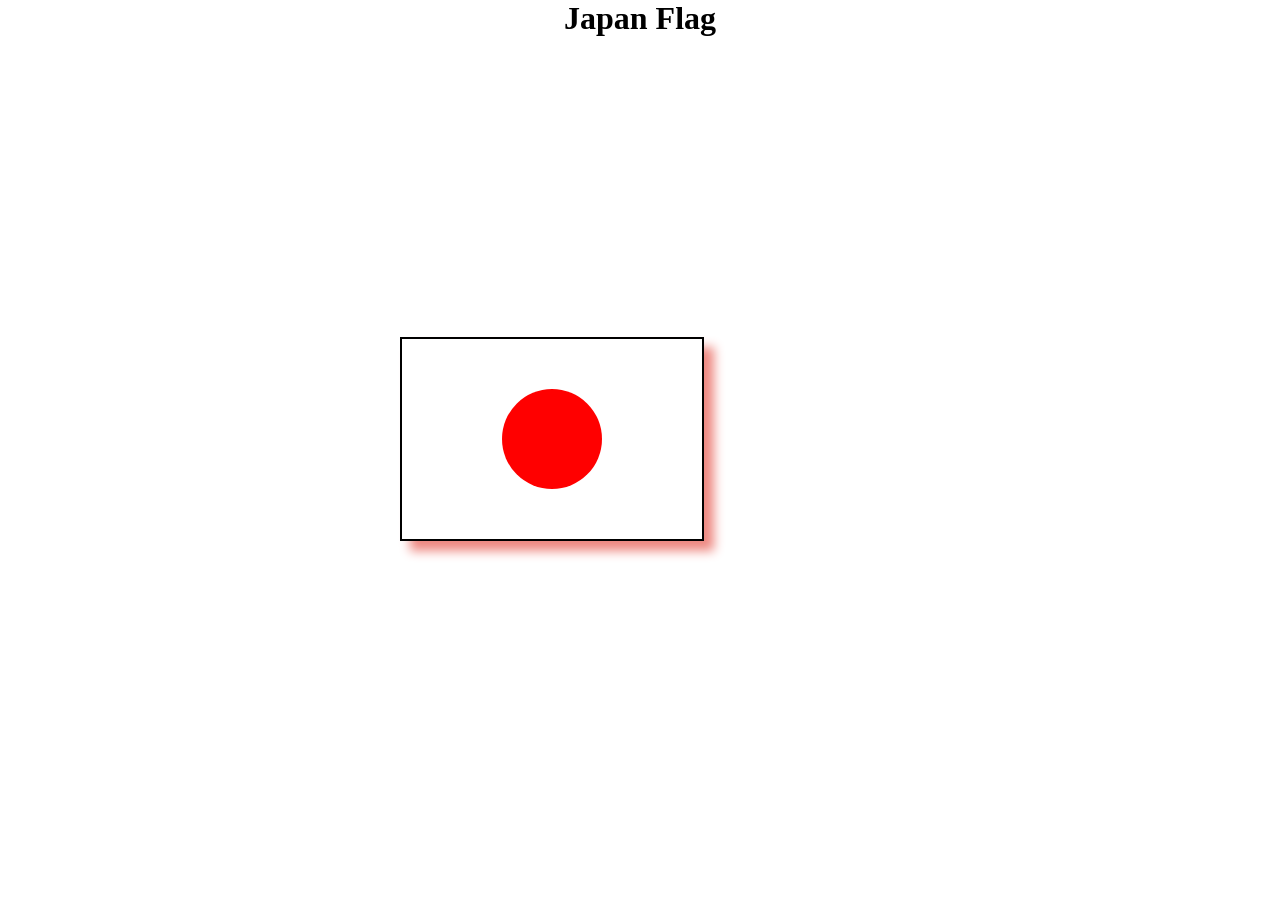
<file: firstproject/index.html>
<!DOCTYPE html>
<html lang="en">
<head>
    <meta charset="UTF-8">
    <meta name="viewport" content="width=device-width, initial-scale=1.0">
    <title>Document</title>
    <link rel="stylesheet" href="index.css">
</head>
<body>
    <h1 style="text-align:center">Japan Flag</h1>
    <div id="container">
        <div class="box"></div>
    </div>
</body>
</html>
</file>
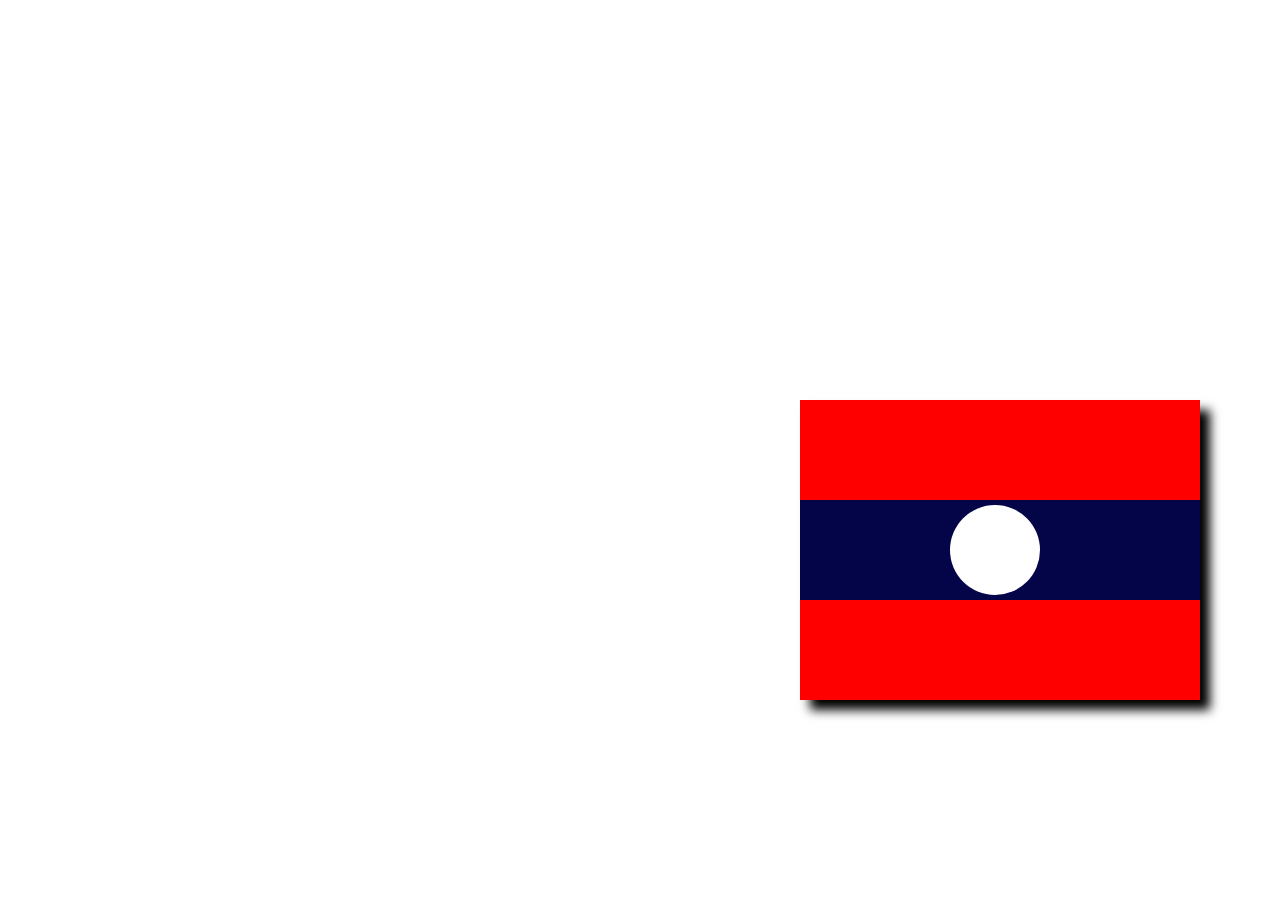
<file: fourthproject/index.html>
<!DOCTYPE html>
<html lang="en">
<head>
    <meta charset="UTF-8">
    <meta name="viewport" content="width=device-width, initial-scale=1.0">
    <title>Laos Flag</title>
    <link rel="stylesheet" href="index.css">
</head>
<body>
    <div class="container">
        <div class="box">
            <div class="box1"></div>
        </div>
    </div>
</body>
</html>
</file>
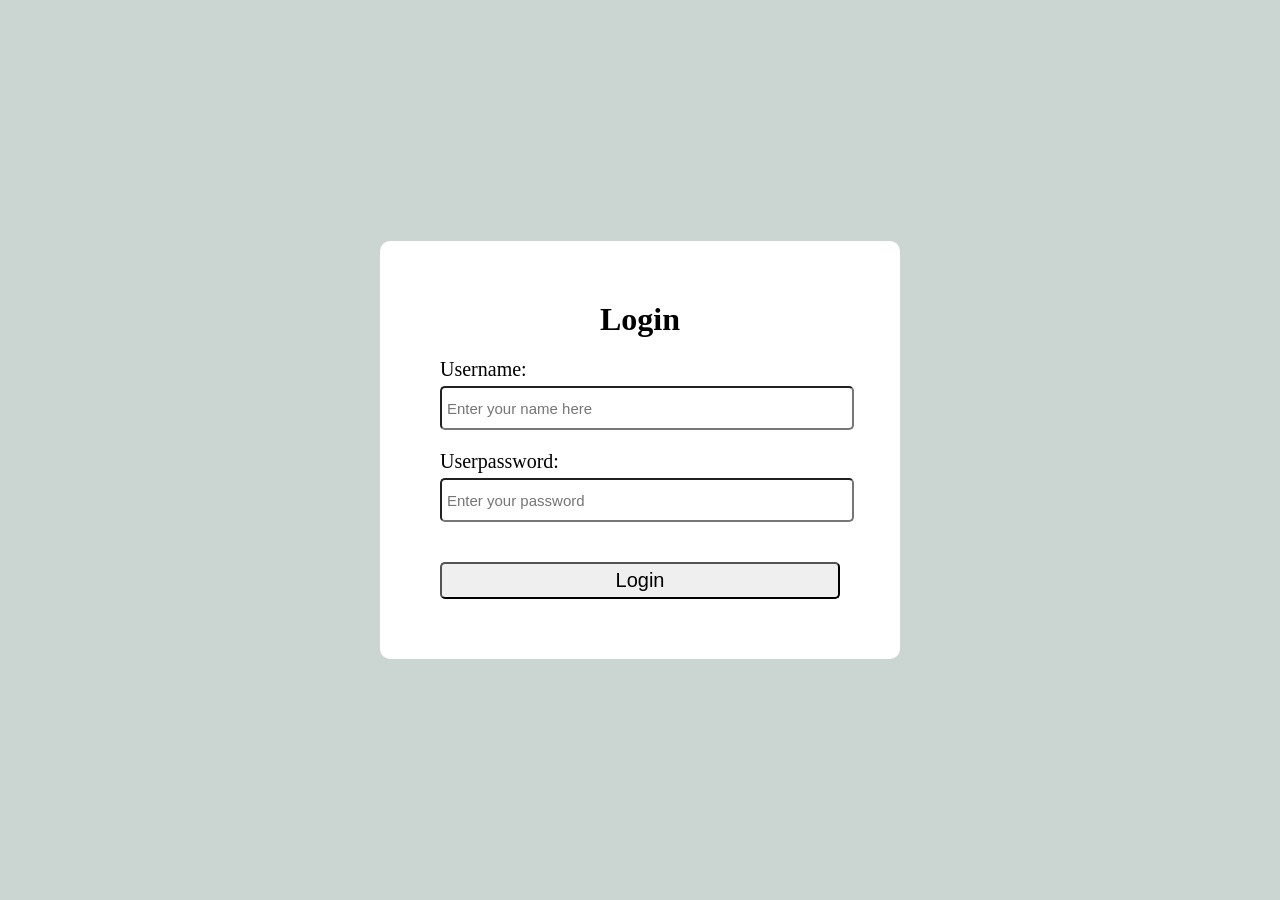
<file: loginformproject/index.html>
<!DOCTYPE html>
<html lang="en">
<head>
    <meta charset="UTF-8">
    <meta name="viewport" content="width=device-width, initial-scale=1.0">
    <title>Document</title>
    <link rel="stylesheet" href="index.css">
</head>
<body>
       <div class="box">
        <form action="#">
            <h1>Login</h1>
            <div>
            <label for="username" style="display:block">Username:</label>
            <input type="text" id="username" name="Username" placeholder="Enter your name here" style="display:block">
            </div>
            <div>
            <label for="userpass" style="display:block">Userpassword:</label>
            <input type="password" id="userpass" name="Password" placeholder="Enter your password" style="display:block">
            </div>
            <div>
                <button type="submit" style="display:block">Login</button>
            </div>
        </form>
    </div>
</body>
</html>
</file>
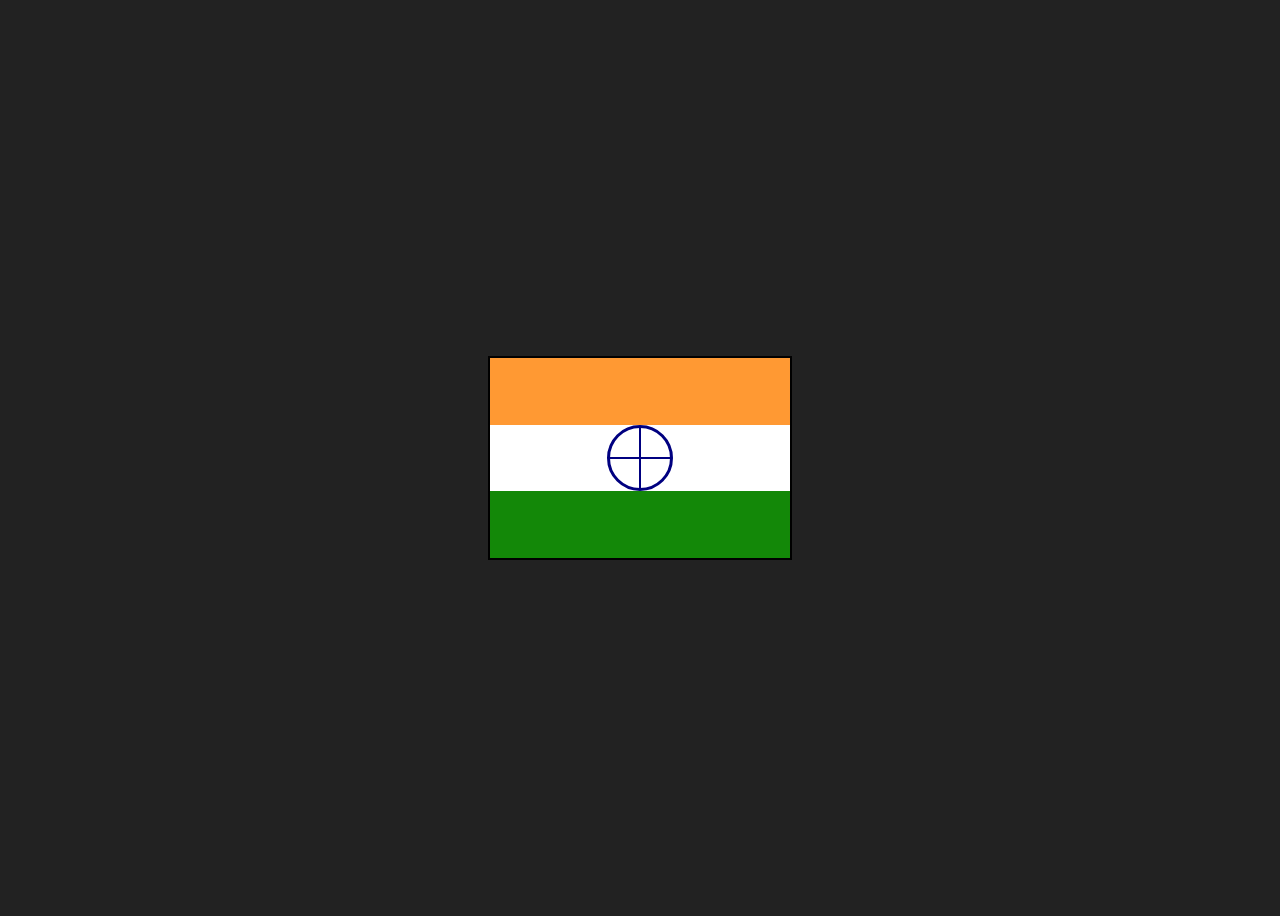
<file: secondproject/index.html>
<!DOCTYPE html>
<html lang="en">
<head>
  <meta charset="UTF-8">
  <title>Indian Flag</title>
  <link rel="stylesheet" href="index.css">
</head>
<body>

  <div class="flag">
    <div class="saffron"></div>
    <div class="white">
      <div class="chakra"></div>
    </div>
    <div class="green"></div>
  </div>

</body>
</html>
</file>
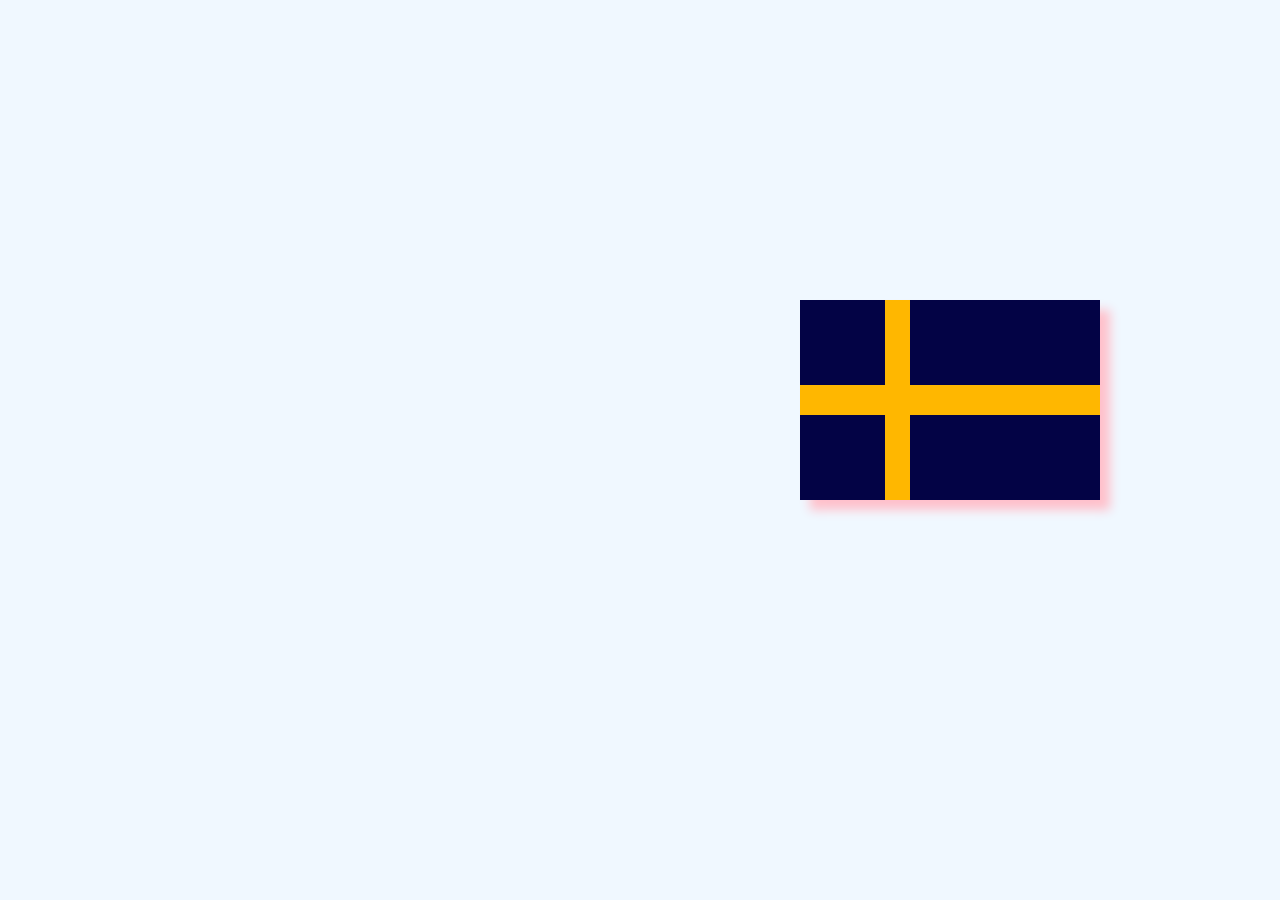
<file: thirdproject/index.html>
<!DOCTYPE html>
<html lang="en">
<head>
    <meta charset="UTF-8">
    <meta name="viewport" content="width=device-width, initial-scale=1.0">
    <title>Document</title>
    <link rel="stylesheet" href="index.css">
</head>
<body>
    <div class="box">
        <div class="container box1"></div>
        <div class="container box2"></div>
        <div class="container box3"></div>
        <div class="container box4"></div>
    </div>
</body>
</html>
</file>
<file: firstproject/index.css>
*
{
    padding:0px;
    margin:0px;
}
#container
{
    height:200px;
    width:300px;
    position:relative;
    top:300px;
    left:400px;
    border:2px solid black;
    box-shadow:10px 10px 10px rgb(238, 137, 130);
}
.box
{
    background-color:red;
    height:100px;
    width:100px;
    position:absolute;
    top:50px;
    left:100px;
    border-radius:50%;
}
</file>
<file: fourthproject/index.css>
*
{
    padding:0px;
    margin:0px;
    box-sizing:border-box;
}
.container
{
    height:300px;
    width:400px;
    background-color:red;
    position:relative;
    top:400px;
    left:800px;
    box-shadow:10px 10px 10px;
}
.box
{
    height:100px;
    width:400px;
    background-color:rgb(4, 4, 73);
    position:absolute;
    top:100px;
}
.box1
{
    height:90px;
    width:90px;
    background-color:white;
    border-radius:50%;
    position:relative;
    left:150px;
    top:5px;
}
</file>
<file: loginformproject/index.css>
*
{
    padding:0px;
    margin:0px;
}
body{
    background-color:rgb(203, 213, 209);
    display:flex;
    justify-content:center;
    align-items:center;
    height:100vh;
}
.box
{
    padding:60px;
    width:400px;
    background-color:white;
    border-radius:10px;
}
h1{
    text-align:center;
    margin-bottom:20px;
}
label
{
    font-size:20px;
    font-weight:500;
    margin-bottom:5px;
}
input
{
    width:100%;
    font-size:15px;
    padding:5px;
    border-radius:5px;
    margin-bottom:20px;
    height:30px;
}
button{
    width:100%;
    padding:5px;
    font-size:20px;
    font-weight:500;
    border-radius:5px;
    margin-top:40px;
}
</file>
<file: secondproject/index.css>
body {
  display: flex;
  justify-content: center;
  align-items: center;
  height: 100vh;
  background: #222;
}

.flag {
  width: 300px;
  height: 200px;
  border: 2px solid #000;
}

.saffron {
  height: 33.33%;
  background-color: #FF9933;
}

.white {
  height: 33.33%;
  background-color: white;
  display: flex;
  justify-content: center;
  align-items: center;
}

.green {
  height: 33.33%;
  background-color: #138808;
}

/* Ashoka Chakra */
.chakra {
  width: 60px;
  height: 60px;
  border: 3px solid #000080;
  border-radius: 50%;
  position: relative;
}

/* Chakra spokes */
.chakra::before,
.chakra::after {
  content: "";
  position: absolute;
  width: 2px;
  height: 100%;
  background: #000080;
  left: 50%;
  top: 0;
  transform: translateX(-50%);
}

.chakra::after {
  transform: translateX(-50%) rotate(90deg);
}
</file>
<file: thirdproject/index.css>
*
{
    padding:0px;
    margin:0px;
    background-color:aliceblue;
}
.box
{
    height:200px;
    width:300px;
    background-color:rgb(255, 183, 0);
    position:relative;
    top:300px;
    left:800px;
    box-shadow: 10px 10px 10px pink;
}
.container
{
    background-color:rgb(3, 3, 69);
}
.box1,.box3
{
    height:85px;
    width:85px;
}
.box4,.box2
{
    height:85px;
    width:190px;
}
.box3{
    position:absolute;
    bottom:0px;
}
.box2{
    position:absolute;
    right:0px;
    top:0px;
}
.box4
{
    position: absolute;
    bottom:0px;
    right:0px;
}
</file>
